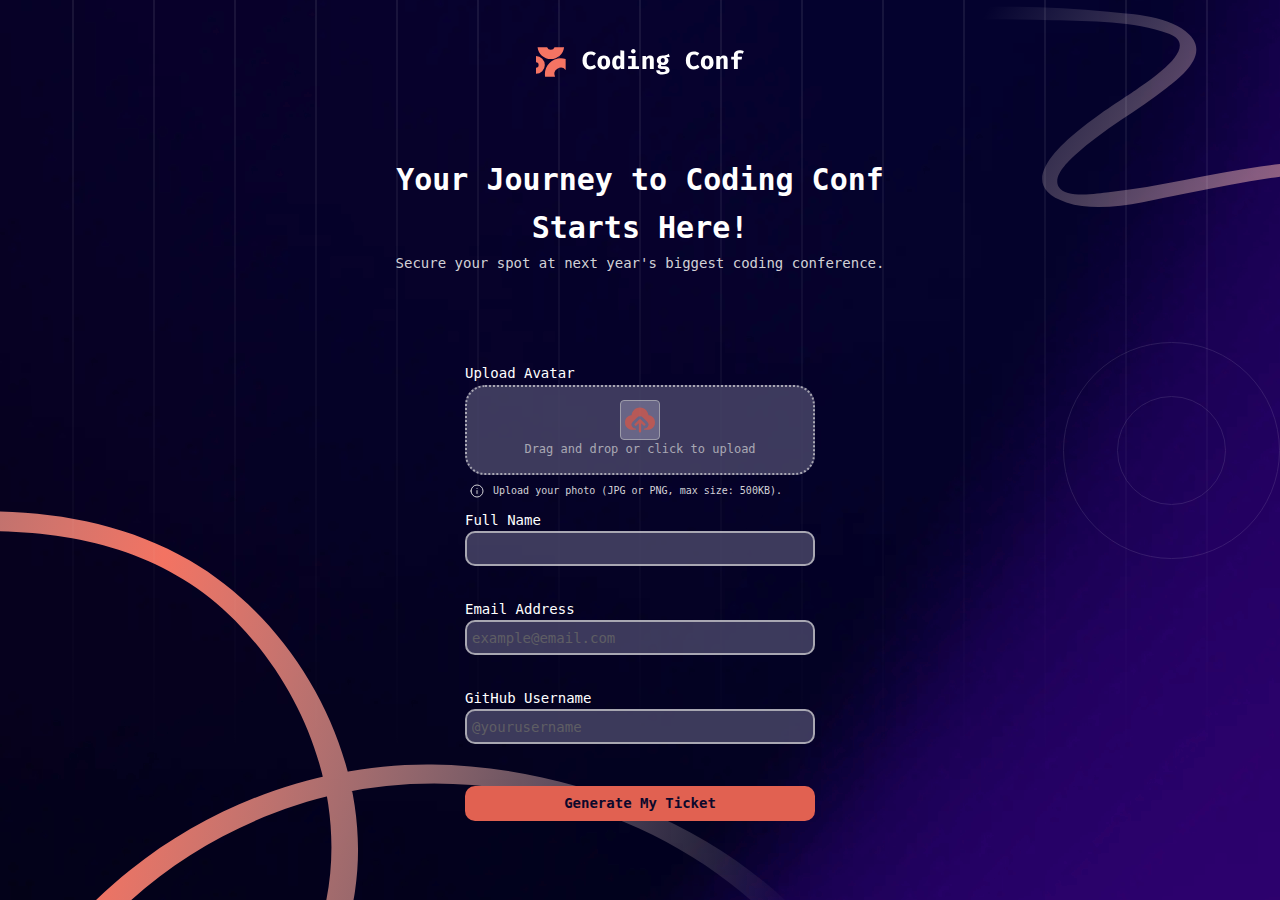
<file: index.html>
<!DOCTYPE html>
<html lang="en">
<head>
  <meta charset="UTF-8">
  <meta name="viewport" content="width=device-width, initial-scale=1.0"> <!-- displays site properly based on user's device -->

  <link rel="icon" type="image/png" sizes="32x32" href="./assets/images/favicon-32x32.png">
  <link rel="stylesheet" href="styles/reset.css">
  <link rel="stylesheet" href="styles/styles.css">
  <link rel="stylesheet" href="https://fonts.google.com/specimen/Inconsolata">

  
  <title>Conference ticket generator</title>

  
</head>
<body>

  <header>

    <img src="assets/images/logo-full.svg" alt="Logo">

  </header>

  <div class="hero">

    <h1>Your Journey to Coding Conf <br> Starts Here!</h1>

    <h2>Secure your spot at next year's biggest coding conference.</h2>

  </div>

  <div class="main-content">

    <div class="upload">
      <h5>Upload Avatar</h5>

      <!-- UPLOAD DE IMAGEM -->
      <div class="upload-image">
        <input class="upload-pic" id="inputImagem" type="file" accept="image/png, image/jpg">

        <div class="input_img">

          <img id="uploadIcon" class="upload-icon" src="assets/images/icon-upload.svg" alt="Upload">

          <h6>Drag and drop or click to upload</h6>

        </div>


        <!-- ESSA PARTE ESTARÁ ESCONDIDA ATÉ A IMAGEM SER ADICIONADA! -->
        <div class="input_img_section_buttons">
          
          <button class="img_button" id="remove">Remover imagem</button>
          <button class="img_button" id="change">Mudar imagem</button>
          
        </div>

      </div>

      <div class="info">

        <img id="alert-info" src="assets/images/icon-info.svg" alt="Info Icon">
        <p id="alert-image">Upload your photo (JPG or PNG, max size: 500KB).</p>

      </div>
       
      
    </div>

    <div class="input-section">

      <h5>Full Name</h5>
      
      <input class="text-input" id="nome" type="text" placeholder="">

      <p class="alert-nome" id="alert-nome">You must insert your name to Generate the Ticket!</p>

    </div>

    <div class="input-section">

      <h5>Email Address</h5>
      
      <input class="text-input" id="email" type="text" placeholder="example@email.com">

      <p class="alert-email" id="alert-email">Please insert a valid e-mail address!</p>

    </div>

    <div class="input-section">

      <h5>GitHub Username</h5>
      
      <input class="text-input" id="github" type="text" placeholder="@yourusername">

      <p class="alert-github" id="alert-github">You must insert your github account!</p>

    </div>


    <button onclick="gerarTicket()">Generate My Ticket</button>

  </div>
  

  <script src="script.js"></script> <!-- LINKA ARQUIVO JAVASCRIPT -->
</body>
</html>
</file>
<file: styles/styles.css>
/* BODY */

header {
    margin-top: 18px;
}

/* pra desktop */
body {
    display: grid;
    place-items: center;
    /* Centraliza horizontal e verticalmente*/
    height: 100vh;
    margin: 0;
    background-color: #f5f5f5;

    background-image:
        url("../assets/images/pattern-lines.svg"),
        url("../assets/images/pattern-squiggly-line-top.svg"),
        url("../assets/images/pattern-circle.svg"),
        url("../assets/images/pattern-squiggly-line-bottom-desktop.svg"),
        url("../assets/images/background-desktop.png");

    /* Define as posições e especificações das imagens no background*/
    background-position: top center, top right, center right, bottom left, center;
    background-repeat: no-repeat, no-repeat, no-repeat, no-repeat;
    background-attachment: fixed;
    min-height: 97vh;
}

/* pra tablet */
@media screen and (max-width: 1024px) {
    body {
        background-image:
            url("../assets/images/pattern-lines.svg"),
            url("../assets/images/pattern-squiggly-line-top.svg"),
            url("../assets/images/pattern-circle.svg"),
            url("../assets/images/pattern-squiggly-line-bottom-mobile-tablet.svg"),
            url("../assets/images/background-tablet.png");

        background-position: top center, top right, center right, bottom left, center;
        background-repeat: no-repeat, no-repeat, no-repeat, no-repeat;
        background-attachment: fixed;
        min-height: 98.3vh;
        font-family: 'Inconsolata', monospace;
    }
}

/* pra celular */
@media screen and (max-width: 768px) {
    body {
        background-image:
            url("../assets/images/pattern-lines.svg"),
            url("../assets/images/pattern-squiggly-line-top.svg"),
            url("../assets/images/pattern-circle.svg"),
            url("../assets/images/pattern-squiggly-line-bottom-mobile-tablet.svg"),
            url("../assets/images/background-mobile.png");

        background-position: top center, top right, center right, bottom left, center;
        background-repeat: no-repeat, no-repeat, no-repeat, no-repeat;
        background-attachment: fixed;
        font-family: 'Inconsolata', monospace;
    }
}

@media screen and (max-width: 420px) {
    body {
        background-image:
            url("../assets/images/pattern-lines.svg"),
            url("../assets/images/pattern-squiggly-line-top.svg"),
            url("../assets/images/pattern-circle.svg"),
            url("../assets/images/pattern-squiggly-line-bottom-mobile-tablet.svg"),
            url("../assets/images/background-mobile.png");

        background-position: top center, top right, center right, bottom left, center;
        background-repeat: no-repeat, no-repeat, no-repeat, no-repeat;
        background-attachment: fixed;
        font-family: 'Inconsolata', monospace;
    }
}

.hero {
    margin-top: 20px;
    text-align: center;
    font-family: 'Inconsolata', monospace;
}

h1 {
    color: hsl(0, 0%, 100%);
    font-weight: 800;
    font-size: 30px;
}

h2 {
    color: hsl(252, 6%, 83%);
    font-size: 14px;
    font-weight: 400;
    margin-bottom: 30px;
}

h5 {
    color: hsl(0, 0%, 100%);
    font-family: 'Inconsolata', monospace;
    font-weight: 300;
    font-size: 14px;
}

h6 {
    color: hsl(252, 6%, 83%);
    font-family: 'Inconsolata', monospace;
    font-weight: 300;
    font-size: 12px;
}

/* UPLOAD BOX */

input[type="file"]::file-selector-button {
    display: none;
}

input[type="file"] {
    color: transparent;
}

.upload-pic {
    width: 100%;
    height: 100%;
    position: absolute;
    top: 0;
    left: 0;
    opacity: 0;
    cursor: pointer;
}
  
  .upload-image {
    position: relative;
    width: 350px;
    height: 90px;
    padding: 5px;
    background-color: hsl(245, 19%, 35%);
    opacity: 0.8;
    border-radius: 20px;
    border: 2px dotted hsl(252, 6%, 83%);
    display: flex;
    justify-content: center;
    align-items: center;
}
  
  /* Centraliza o ícone e o texto */
.input_img {
    display: flex;
    flex-direction: column;
    justify-content: center;
    align-items: center;
    height: 100%;
}

.upload-icon {
    width: 40px;
    height: 40px;
    background-color: rgb(135, 132, 164);
    opacity: 0.9;
    border-radius: 4px;
    border: 1px solid hsl(252, 6%, 83%);
    object-fit: cover;
}

/* Garante que a imagem carregada fique do tamanho do uploadIcon */
#uploadPreview {
    width: auto;
    height: 40px;
    object-fit: cover;
    border-radius: 4px;
}
  
/* Altera visibilidade de uma seção */
.input_img_section_buttons {
    position: absolute;
    bottom: 5px;
    display: flex;
    gap: 10px;
    visibility: hidden;
    top: 40%;
}
  
/* Botões */
.img_button {
    font-size: 10px;
    height: 25px;
    width: 100px;
    background-color: hsl(252, 6%, 83%);
    border: none;
    border-radius: 5px;
    cursor: pointer;
    color: hsl(245, 19%, 35%);
}

.info {
    margin-top: 8px;
    margin-left: 4px;
    display: flex;
}

p {
    margin-left: 8px;
    color: hsl(252, 6%, 83%);
    font-family: 'Inconsolata', monospace;
    font-weight: 300;
    font-size: 10px;
}

/* TEXT INPUTS */

.input-section {
    margin-top: 10px;
}

.text-input {
    width: 350px;
    height: 35px;
    padding: 5px 5px;
    background-color: rgb(75, 72, 106);
    opacity: 0.8;

    border-radius: 10px;
    border: 2px solid hsl(252, 6%, 83%);

    color: hsl(252, 6%, 83%);
    font-family: 'Inconsolata', monospace;
    font-weight: 300;
    font-size: 14px;
    cursor: pointer;
}

input[type="text"]:focus {
    outline: none;
    box-shadow: 0 0 10px hsl(245, 15%, 58%);
    /* Brilho ao redor do input de texto quando selecionado */
}

.text-input:hover {
    background: hsl(245, 15%, 58%);
    transition: background 0.4s ease;
}

/* ALERTAS */

.alert-nome {
    margin-top: 4px;
    color: hsl(7, 71%, 60%);
    font-size: 11px;
    visibility: hidden;
}

.alert-email {
    margin-top: 4px;
    color: hsl(7, 71%, 60%);
    font-size: 11px;    
    visibility: hidden;
}

.alert-github {
    margin-top: 4px;
    color: hsl(7, 71%, 60%);
    font-size: 11px;
    visibility: hidden;
}


/* BUTTON */
button {
    margin-top: 20px;
    width: 350px;
    height: 35px;
    margin-bottom: 50px;

    text-align: center;
    color: hsl(248, 70%, 10%);
    font-family: 'Inconsolata', monospace;
    font-weight: 700;
    font-size: 14px;

    background-color: hsl(7, 71%, 60%);
    border-radius: 10px;
    border: 2px solid none;

    cursor: pointer;
}

button:hover {
    background: hsl(7, 88%, 67%);
    transition: background 0.4s ease;
}

/* ATTRIBUTION */
.attribution {
    font-size: 11px;
    text-align: center;
}

.attribution a {
    color: hsl(228, 45%, 44%);
}
</file>
